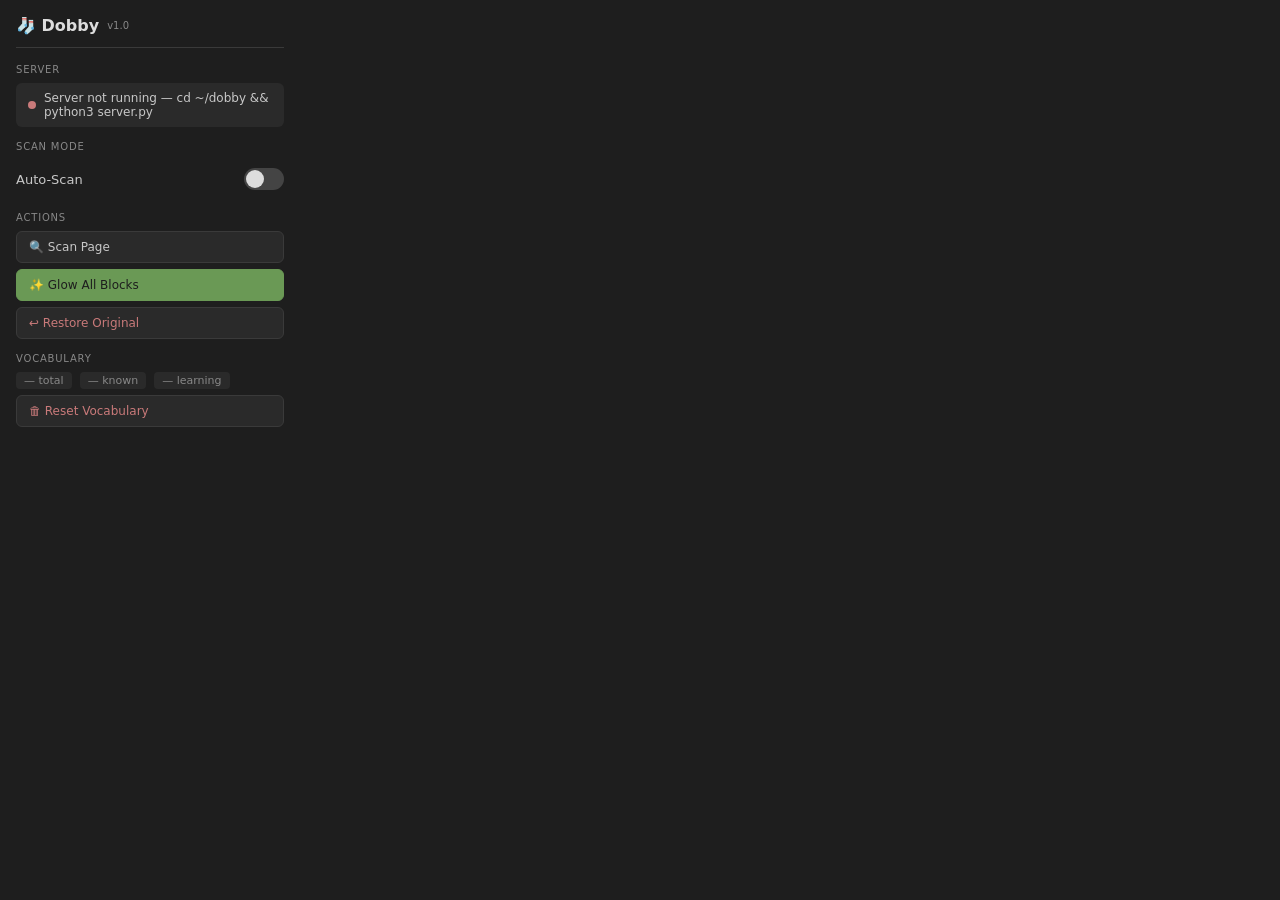
<file: extension/popup.html>
<!DOCTYPE html>
<html>
<head>
<meta charset="UTF-8">
<style>
  :root {
    --bg: #1e1e1e;
    --surface: #2a2a2a;
    --border: #3a3a3a;
    --text: #c8c8c8;
    --text-dim: #888;
    --accent: #6a9955;
    --warn: #c97a7a;
  }
  * { margin:0; padding:0; box-sizing:border-box; }
  body {
    width: 300px;
    font-family: -apple-system, system-ui, sans-serif;
    background: var(--bg);
    color: var(--text);
    font-size: 13px;
    padding: 16px;
  }

  header {
    display: flex;
    align-items: center;
    gap: 8px;
    margin-bottom: 16px;
    padding-bottom: 12px;
    border-bottom: 1px solid var(--border);
  }
  header h1 { font-size: 16px; font-weight: 600; color: #ddd; }
  header .ver { font-size: 10px; color: var(--text-dim); }

  .section { margin-bottom: 14px; }
  .section-title {
    font-size: 10px;
    text-transform: uppercase;
    letter-spacing: 0.8px;
    color: var(--text-dim);
    margin-bottom: 8px;
  }

  /* Server status */
  .status-row {
    display: flex;
    align-items: center;
    gap: 8px;
    padding: 8px 12px;
    background: var(--surface);
    border-radius: 6px;
    font-size: 12px;
  }
  .status-dot {
    width: 8px; height: 8px;
    border-radius: 50%;
    background: #555;
    flex-shrink: 0;
  }
  .status-dot.online { background: #6a9955; }
  .status-dot.offline { background: #c97a7a; }

  /* Buttons */
  .btn {
    display: block;
    width: 100%;
    padding: 8px 12px;
    margin-bottom: 6px;
    font-size: 12px;
    font-family: inherit;
    border: 1px solid var(--border);
    border-radius: 6px;
    cursor: pointer;
    background: var(--surface);
    color: var(--text);
    text-align: left;
    transition: border-color 0.15s, background 0.15s;
  }
  .btn:hover { border-color: #555; background: #333; }
  .btn.primary { background: var(--accent); color: #1e1e1e; border-color: var(--accent); }
  .btn.primary:hover { background: #7eb865; }
  .btn.warn { color: var(--warn); }
  .btn.warn:hover { background: rgba(201,122,122,0.1); }

  /* Toggle */
  .toggle-row {
    display: flex;
    align-items: center;
    justify-content: space-between;
    padding: 8px 0;
  }
  .toggle-track {
    width: 40px; height: 22px;
    background: #444;
    border-radius: 11px;
    cursor: pointer;
    position: relative;
    transition: background 0.2s;
  }
  .toggle-track.on { background: var(--accent); }
  .toggle-thumb {
    width: 18px; height: 18px;
    background: #ddd;
    border-radius: 50%;
    position: absolute;
    top: 2px; left: 2px;
    transition: left 0.2s;
  }
  .toggle-track.on .toggle-thumb { left: 20px; }

  /* Vocab stats */
  .vocab-stats {
    display: flex;
    gap: 8px;
    font-size: 11px;
    color: var(--text-dim);
  }
  .vocab-stats span {
    padding: 2px 8px;
    background: var(--surface);
    border-radius: 4px;
    white-space: nowrap;
  }

  hr { border: none; border-top: 1px solid var(--border); margin: 12px 0; }
</style>
</head>
<body>

<header>
  <h1>🧦 Dobby</h1>
  <span class="ver">v1.0</span>
</header>

<div class="section">
  <div class="section-title">Server</div>
  <div class="status-row">
    <div class="status-dot" id="serverDot"></div>
    <span id="serverText">Checking...</span>
  </div>
</div>

<div class="section">
  <div class="section-title">Scan Mode</div>
  <div class="toggle-row">
    <span>Auto-Scan</span>
    <div class="toggle-track" id="autoToggle">
      <div class="toggle-thumb"></div>
    </div>
  </div>
</div>

<div class="section">
  <div class="section-title">Actions</div>
  <button class="btn" id="btnScan">🔍 Scan Page</button>
  <button class="btn primary" id="btnGlowAll">✨ Glow All Blocks</button>
  <button class="btn warn" id="btnRestore">↩ Restore Original</button>
</div>

<div class="section">
  <div class="section-title">Vocabulary</div>
  <div class="vocab-stats">
    <span id="vocabTotal">— total</span>
    <span id="vocabKnown">— known</span>
    <span id="vocabLearning">— learning</span>
  </div>
  <button class="btn warn" id="btnResetVocab" style="margin-top:6px;">🗑 Reset Vocabulary</button>
</div>

<script src="popup.js"></script>
</body>
</html>
</file>
